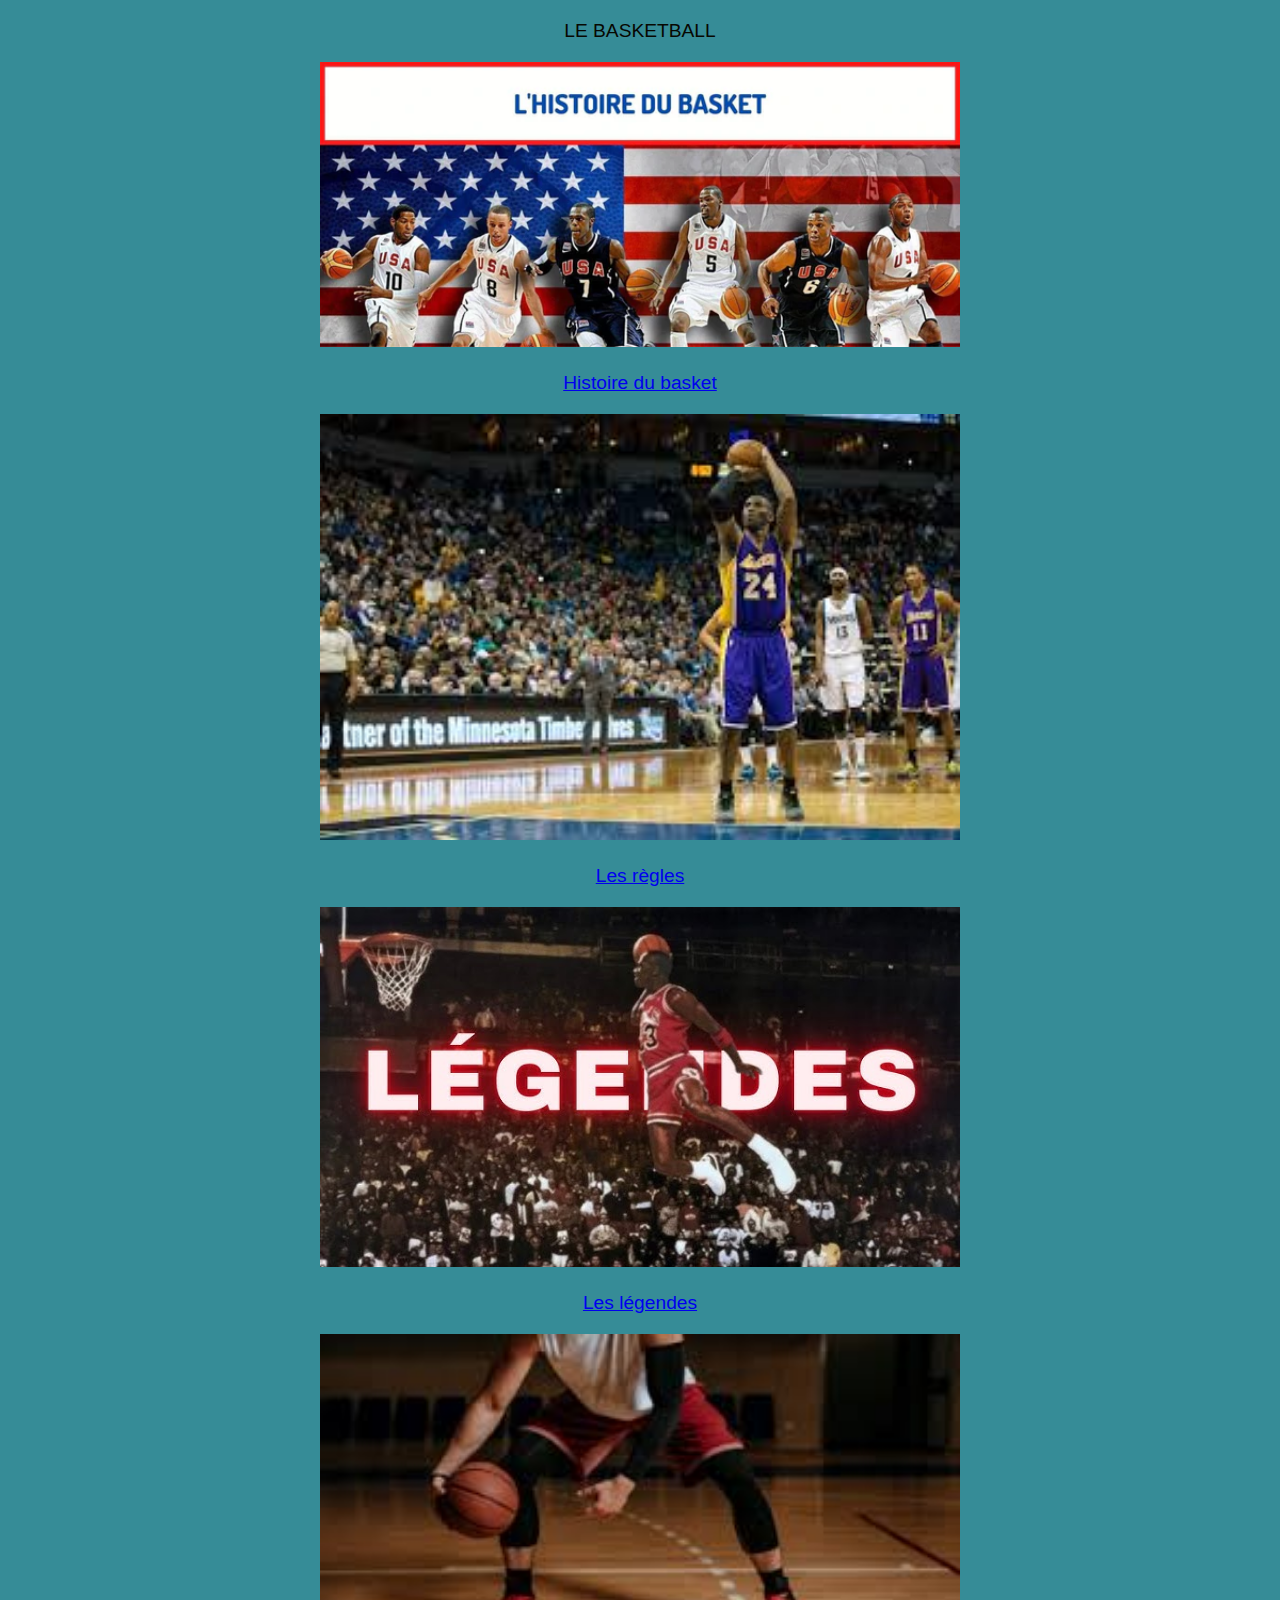
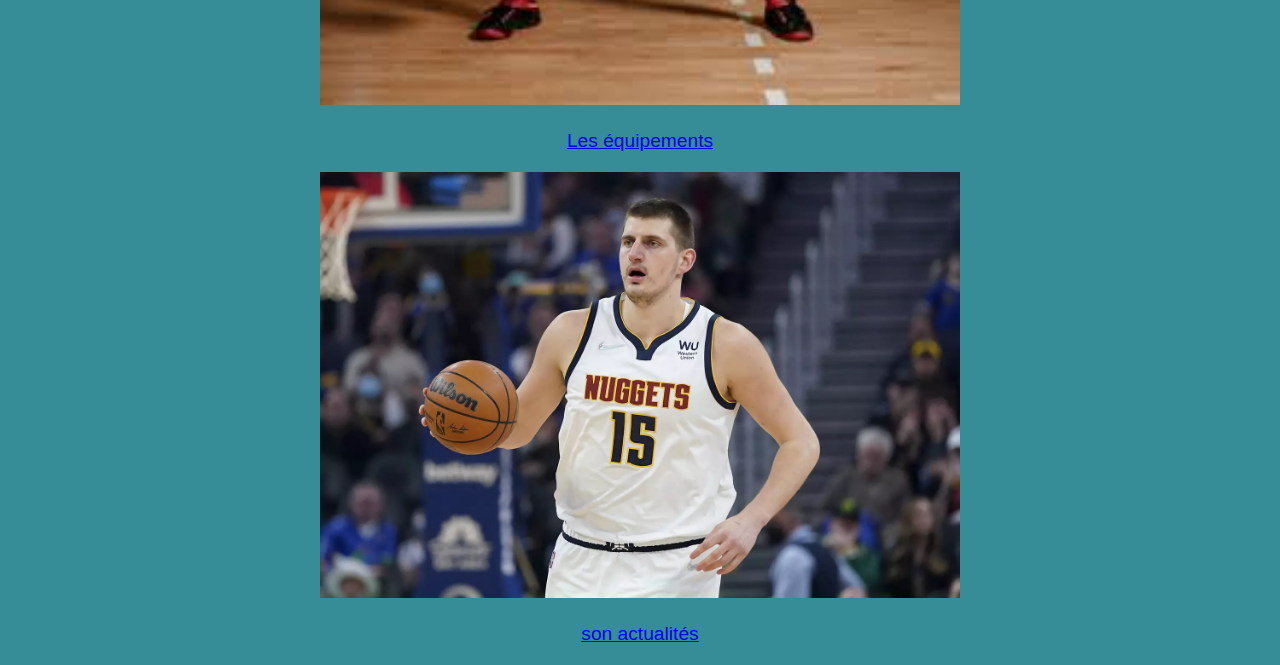
<file: page 1.html>
<!DOCTYPE html>
<html lang="fr">
<head>
<link href="maFeuilledeStyle.css" rel="stylesheet" type="text/css" media="all" />
<meta charset="UTF-8">
<meta name="viewport" content="width=device-width, initial-scale=1.0">
<title>Le basketball </title>
</head>
<body>
<p id = "para1">LE BASKETBALL</p>
<p id = "para2"><img src="photo1.jpg" alt="Premiere image "width=50% height=10% float:left></p>
<p id = <p id="para3"><a href="page3.html">Histoire du basket</a></p>
<p id = "para4"> <img src="photo2.jpeg" alt="Deuxième image "width=50% height=10% /> </p>
<p id="para4"><a href="page4.html">Les règles</a></p>
<p id = "para4"> <img src="photo3.jpg" alt="Deuxième image "width=50% height=10% /> </p>
<p id = <p id = <p id="para3"><a href="page5.html">Les légendes</a></p>
<p id = "para4"> <img src="photo4.jpeg" alt="Deuxième image "width=50% height=10% /> </p>
<p id = <p id="para3"><a href="page6.html">Les équipements</a></p>
<p id = "para4"> <img src="photo5.webp" alt="Deuxième image "width=50% height=10% /> </p>
<p id = <p id="para3"><a href="page7.html">son actualités</a></p>


</body>
</file>
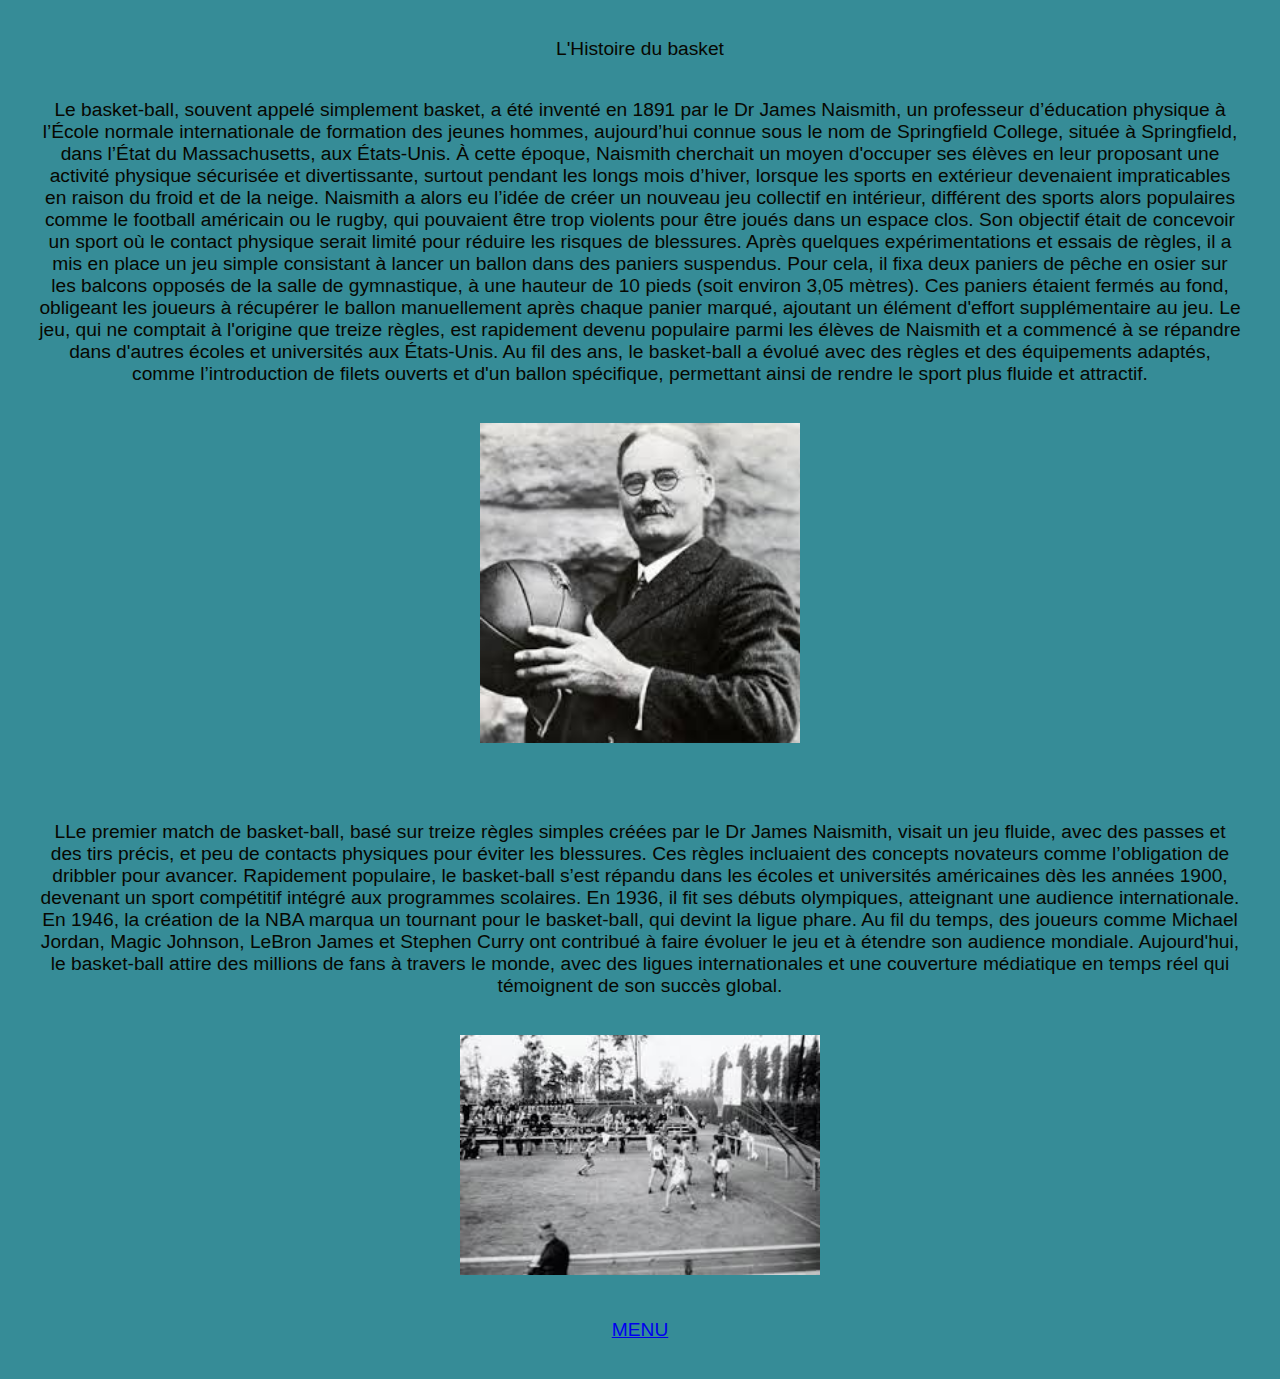
<file: page3.html>
<!DOCTYPE html>
<html lang="fr">
<head>
<link href="maFeuilledeStyle3.css" rel="stylesheet" type="text/css" media="all" />
<meta charset="UTF-8">
<meta name="viewport" content="width=device-width, initial-scale=1.0">
<title>Le basketball </title>
<p>L'Histoire du basket</p>
</head>
<body>
    <p>Le basket-ball, souvent appelé simplement basket, a été inventé en 1891 par le Dr James Naismith, un professeur d’éducation physique à l’École normale internationale de formation des jeunes hommes, aujourd’hui connue sous le nom de Springfield College, située à Springfield, dans l’État du Massachusetts, aux États-Unis. À cette époque, Naismith cherchait un moyen d'occuper ses élèves en leur proposant une activité physique sécurisée et divertissante, surtout pendant les longs mois d’hiver, lorsque les sports en extérieur devenaient impraticables en raison du froid et de la neige.

        Naismith a alors eu l’idée de créer un nouveau jeu collectif en intérieur, différent des sports alors populaires comme le football américain ou le rugby, qui pouvaient être trop violents pour être joués dans un espace clos. Son objectif était de concevoir un sport où le contact physique serait limité pour réduire les risques de blessures. Après quelques expérimentations et essais de règles, il a mis en place un jeu simple consistant à lancer un ballon dans des paniers suspendus. Pour cela, il fixa deux paniers de pêche en osier sur les balcons opposés de la salle de gymnastique, à une hauteur de 10 pieds (soit environ 3,05 mètres). Ces paniers étaient fermés au fond, obligeant les joueurs à récupérer le ballon manuellement après chaque panier marqué, ajoutant un élément d'effort supplémentaire au jeu.
        
        Le jeu, qui ne comptait à l'origine que treize règles, est rapidement devenu populaire parmi les élèves de Naismith et a commencé à se répandre dans d'autres écoles et universités aux États-Unis. Au fil des ans, le basket-ball a évolué avec des règles et des équipements adaptés, comme l’introduction de filets ouverts et d'un ballon spécifique, permettant ainsi de rendre le sport plus fluide et attractif.
    </p>
<h1><img src="Unknown.jpeg" alt="Premiere image "width=25% height=10% float:left></h1>
    <br>
 <p>LLe premier match de basket-ball, basé sur treize règles simples créées par le Dr James Naismith, visait un jeu fluide, avec des passes et des tirs précis, et peu de contacts physiques pour éviter les blessures. Ces règles incluaient des concepts novateurs comme l’obligation de dribbler pour avancer. Rapidement populaire, le basket-ball s’est répandu dans les écoles et universités américaines dès les années 1900, devenant un sport compétitif intégré aux programmes scolaires. En 1936, il fit ses débuts olympiques, atteignant une audience internationale. En 1946, la création de la NBA marqua un tournant pour le basket-ball, qui devint la ligue phare. Au fil du temps, des joueurs comme Michael Jordan, Magic Johnson, LeBron James et Stephen Curry ont contribué à faire évoluer le jeu et à étendre son audience mondiale. Aujourd'hui, le basket-ball attire des millions de fans à travers le monde, avec des ligues internationales et une couverture médiatique en temps réel qui témoignent de son succès global.</p>


<p><img src="Unknown-1.jpeg" alt="Premiere image "width=30% height=10% float:left></p>
<p id = <p id="para3"><a href="page 1.html">MENU</a></p>
</body>
</file>
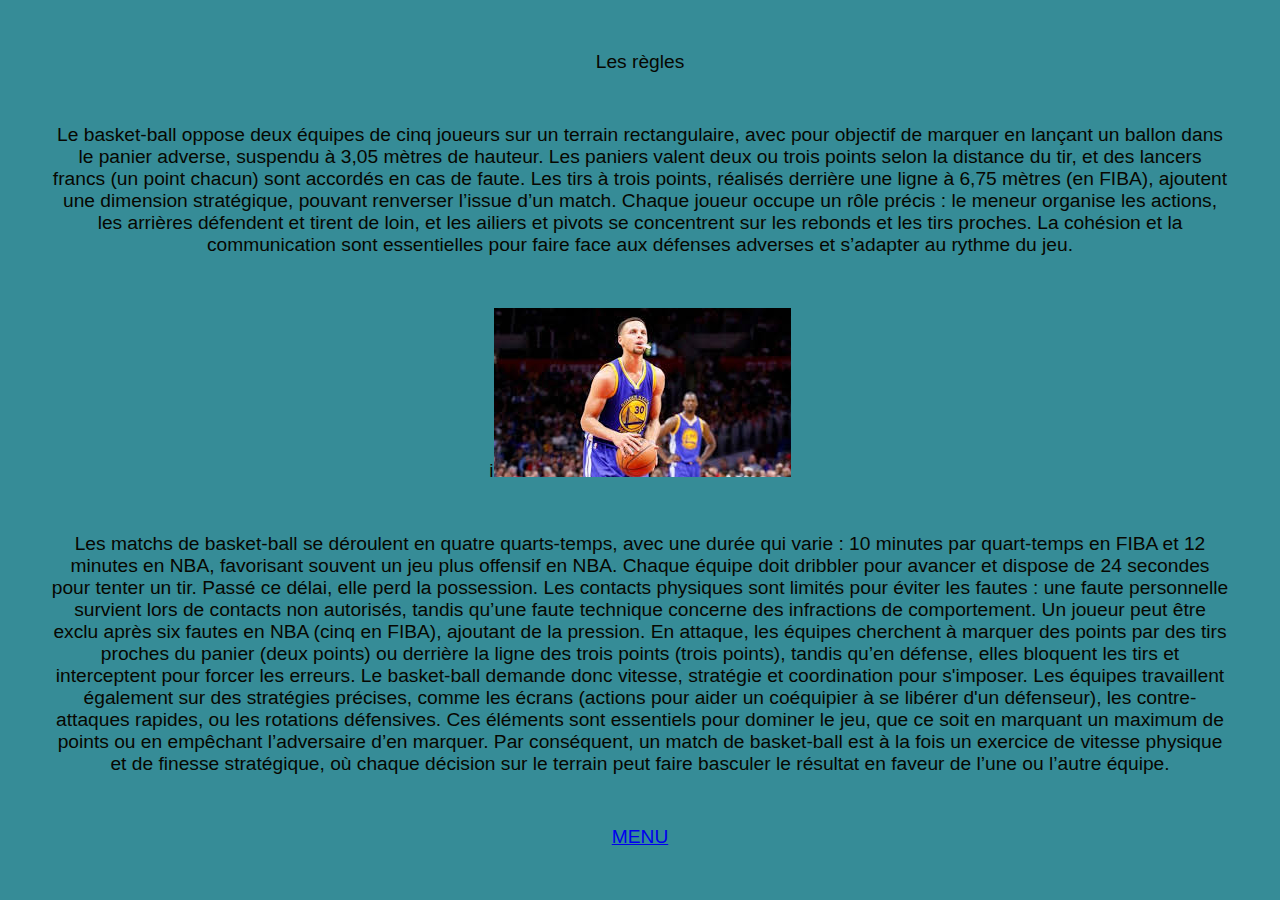
<file: page4.html>
<!DOCTYPE html>
<html lang="fr">
<head>
<link href="maFeuilledeStyle4.css" rel="stylesheet" type="text/css" media="all" />
<meta charset="UTF-8">
<meta name="viewport" content="width=device-width, initial-scale=1.0">
<title>Le basketball </title>
<p>Les règles</p>
</head>
<body>
    <p>Le basket-ball oppose deux équipes de cinq joueurs sur un terrain rectangulaire, avec pour objectif de marquer en lançant un ballon dans le panier adverse, suspendu à 3,05 mètres de hauteur. Les paniers valent deux ou trois points selon la distance du tir, et des lancers francs (un point chacun) sont accordés en cas de faute. Les tirs à trois points, réalisés derrière une ligne à 6,75 mètres (en FIBA), ajoutent une dimension stratégique, pouvant renverser l’issue d’un match.

        Chaque joueur occupe un rôle précis : le meneur organise les actions, les arrières défendent et tirent de loin, et les ailiers et pivots se concentrent sur les rebonds et les tirs proches. La cohésion et la communication sont essentielles pour faire face aux défenses adverses et s’adapter au rythme du jeu.</p>
    <p>i<img src="Unknown-5.jpeg" </p>
    <p>Les matchs de basket-ball se déroulent en quatre quarts-temps, avec une durée qui varie : 10 minutes par quart-temps en FIBA et 12 minutes en NBA, favorisant souvent un jeu plus offensif en NBA. Chaque équipe doit dribbler pour avancer et dispose de 24 secondes pour tenter un tir. Passé ce délai, elle perd la possession. Les contacts physiques sont limités pour éviter les fautes : une faute personnelle survient lors de contacts non autorisés, tandis qu’une faute technique concerne des infractions de comportement. Un joueur peut être exclu après six fautes en NBA (cinq en FIBA), ajoutant de la pression. En attaque, les équipes cherchent à marquer des points par des tirs proches du panier (deux points) ou derrière la ligne des trois points (trois points), tandis qu’en défense, elles bloquent les tirs et interceptent pour forcer les erreurs. Le basket-ball demande donc vitesse, stratégie et coordination pour s'imposer.
        
        Les équipes travaillent également sur des stratégies précises, comme les écrans (actions pour aider un coéquipier à se libérer d'un défenseur), les contre-attaques rapides, ou les rotations défensives. Ces éléments sont essentiels pour dominer le jeu, que ce soit en marquant un maximum de points ou en empêchant l’adversaire d’en marquer. Par conséquent, un match de basket-ball est à la fois un exercice de vitesse physique et de finesse stratégique, où chaque décision sur le terrain peut faire basculer le résultat en faveur de l’une ou l’autre équipe.</p>
    <p id = <p id="para3"><a href="page 1.html">MENU</a></p>
</file>
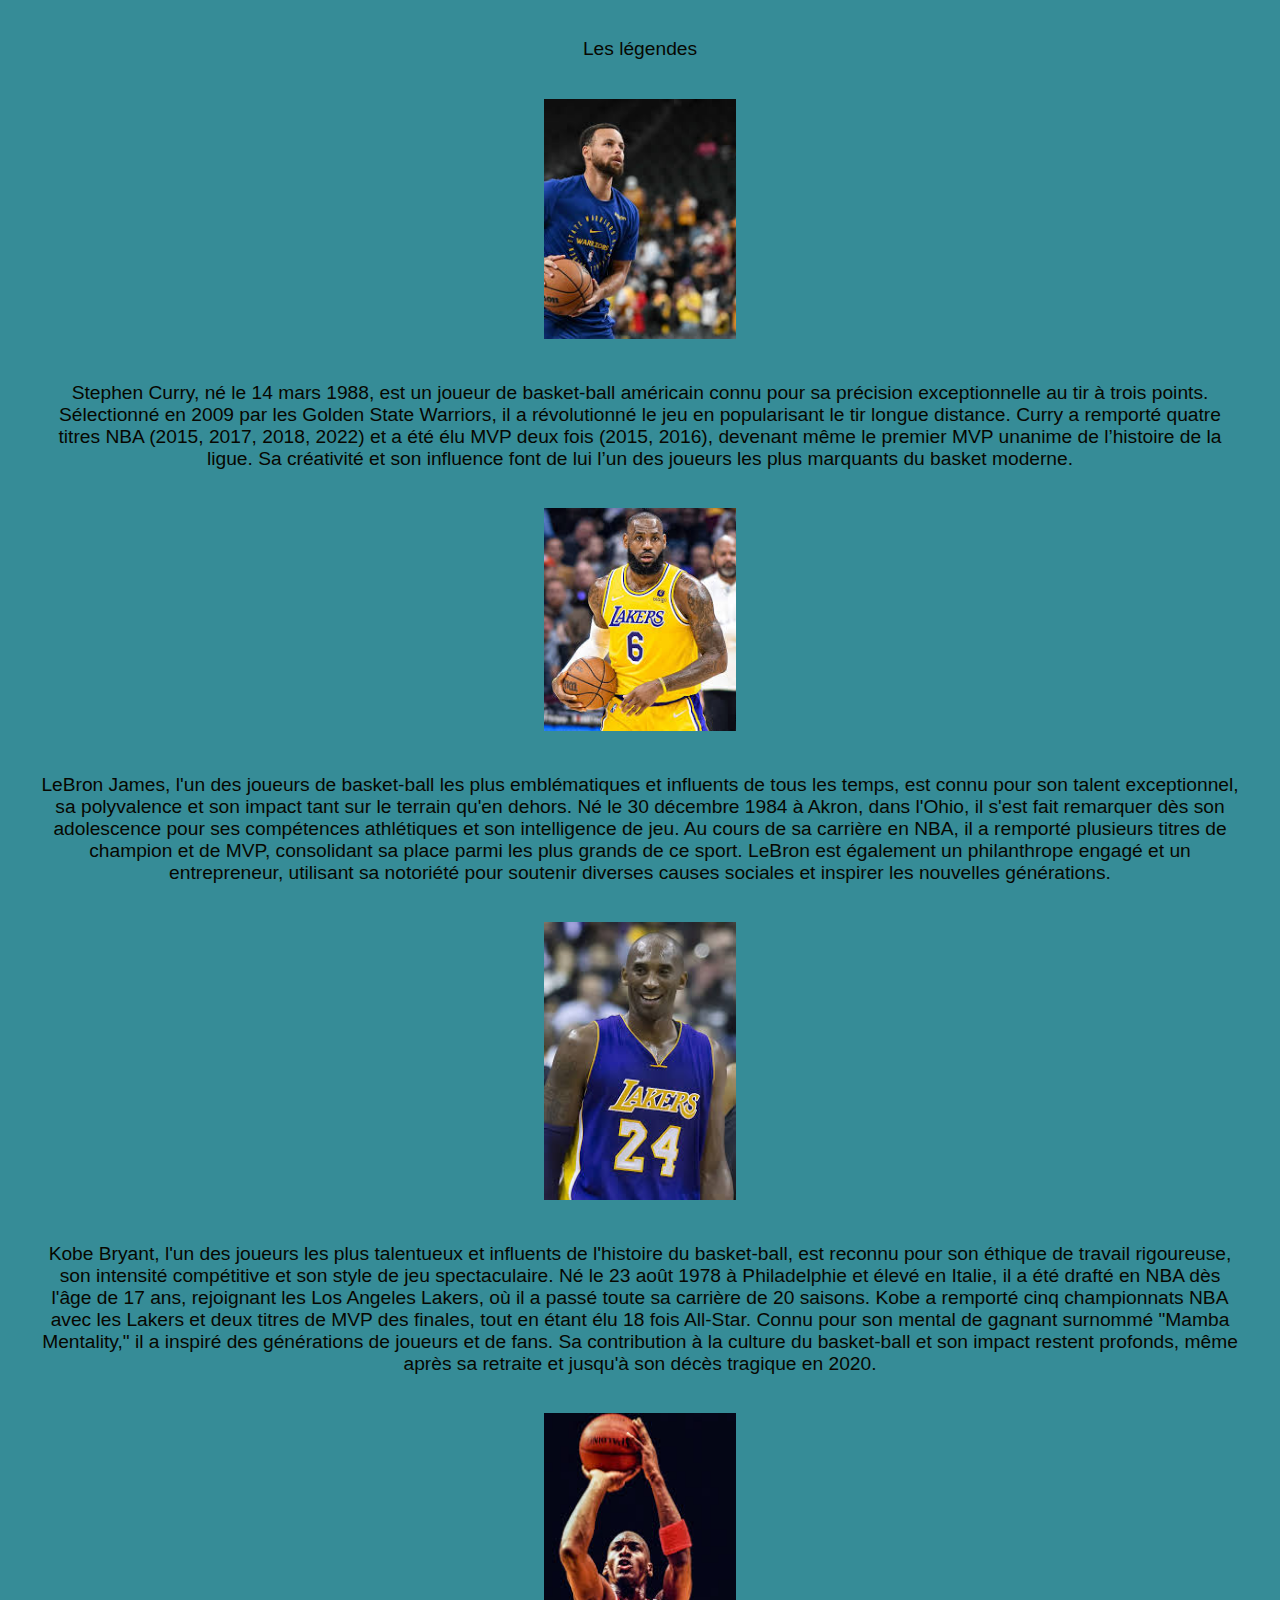
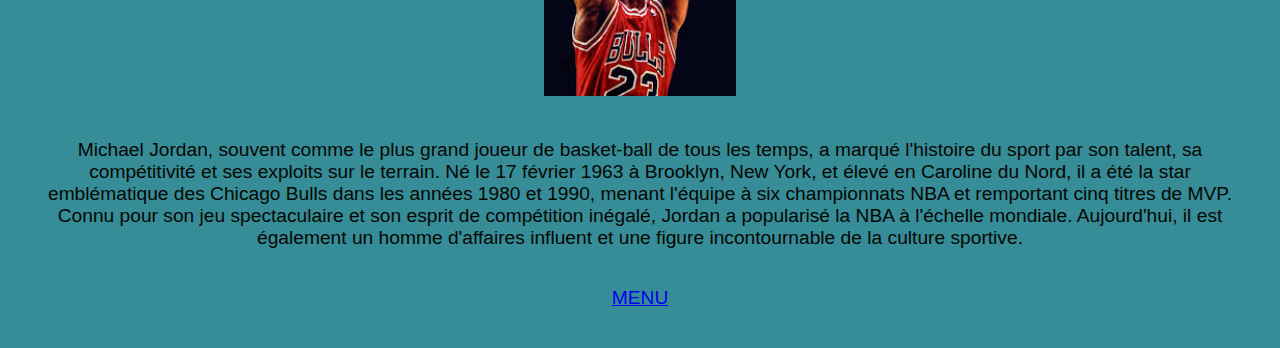
<file: page5.html>
<!DOCTYPE html>
<html lang="fr">
<head>
<link href="maFeuilledeStyle5.css" rel="stylesheet" type="text/css" media="all" />
<meta charset="UTF-8">
<meta name="viewport" content="width=device-width, initial-scale=1.0">
<title>Le basketball </title>
<p>Les légendes</p>
</head>
<body>
    <h1><img src="Unknown-2.jpeg" alt="Premiere image "width=15% height=10% float:left></h1>
    <p>Stephen Curry, né le 14 mars 1988, est un joueur de basket-ball américain connu pour sa précision exceptionnelle au tir à trois points. Sélectionné en 2009 par les Golden State Warriors, il a révolutionné le jeu en popularisant le tir longue distance. Curry a remporté quatre titres NBA (2015, 2017, 2018, 2022) et a été élu MVP deux fois (2015, 2016), devenant même le premier MVP unanime de l’histoire de la ligue. Sa créativité et son influence font de lui l’un des joueurs les plus marquants du basket moderne.</h1>
    <h1><img src="Unknown-18.jpeg" alt="Premiere image "width=15% height=10% float:left></h1>
    <p>LeBron James, l'un des joueurs de basket-ball les plus emblématiques et influents de tous les temps, est connu pour son talent exceptionnel, sa polyvalence et son impact tant sur le terrain qu'en dehors. Né le 30 décembre 1984 à Akron, dans l'Ohio, il s'est fait remarquer dès son adolescence pour ses compétences athlétiques et son intelligence de jeu. Au cours de sa carrière en NBA, il a remporté plusieurs titres de champion et de MVP, consolidant sa place parmi les plus grands de ce sport. LeBron est également un philanthrope engagé et un entrepreneur, utilisant sa notoriété pour soutenir diverses causes sociales et inspirer les nouvelles générations.</p>
    <h1><img src="Unknown-14.jpeg" alt="Premiere image "width=15% height=10% float:left></h1>
    <p>Kobe Bryant, l'un des joueurs les plus talentueux et influents de l'histoire du basket-ball, est reconnu pour son éthique de travail rigoureuse, son intensité compétitive et son style de jeu spectaculaire. Né le 23 août 1978 à Philadelphie et élevé en Italie, il a été drafté en NBA dès l'âge de 17 ans, rejoignant les Los Angeles Lakers, où il a passé toute sa carrière de 20 saisons. Kobe a remporté cinq championnats NBA avec les Lakers et deux titres de MVP des finales, tout en étant élu 18 fois All-Star. Connu pour son mental de gagnant surnommé "Mamba Mentality," il a inspiré des générations de joueurs et de fans. Sa contribution à la culture du basket-ball et son impact restent profonds, même après sa retraite et jusqu'à son décès tragique en 2020.</p>
    <h1><img src="Unknown-17.jpeg" alt="Premiere image "width=15% height=10% float:left></h1>
    <p> Michael Jordan, souvent comme le plus grand joueur de basket-ball de tous les temps, a marqué l'histoire du sport par son talent, sa compétitivité et ses exploits sur le terrain. Né le 17 février 1963 à Brooklyn, New York, et élevé en Caroline du Nord, il a été la star emblématique des Chicago Bulls dans les années 1980 et 1990, menant l'équipe à six championnats NBA et remportant cinq titres de MVP. Connu pour son jeu spectaculaire et son esprit de compétition inégalé, Jordan a popularisé la NBA à l'échelle mondiale. Aujourd'hui, il est également un homme d'affaires influent et une figure incontournable de la culture sportive.
    </p>
    <p id = <p id="para3"><a href="page 1.html">MENU</a></p>
</body>
</file>
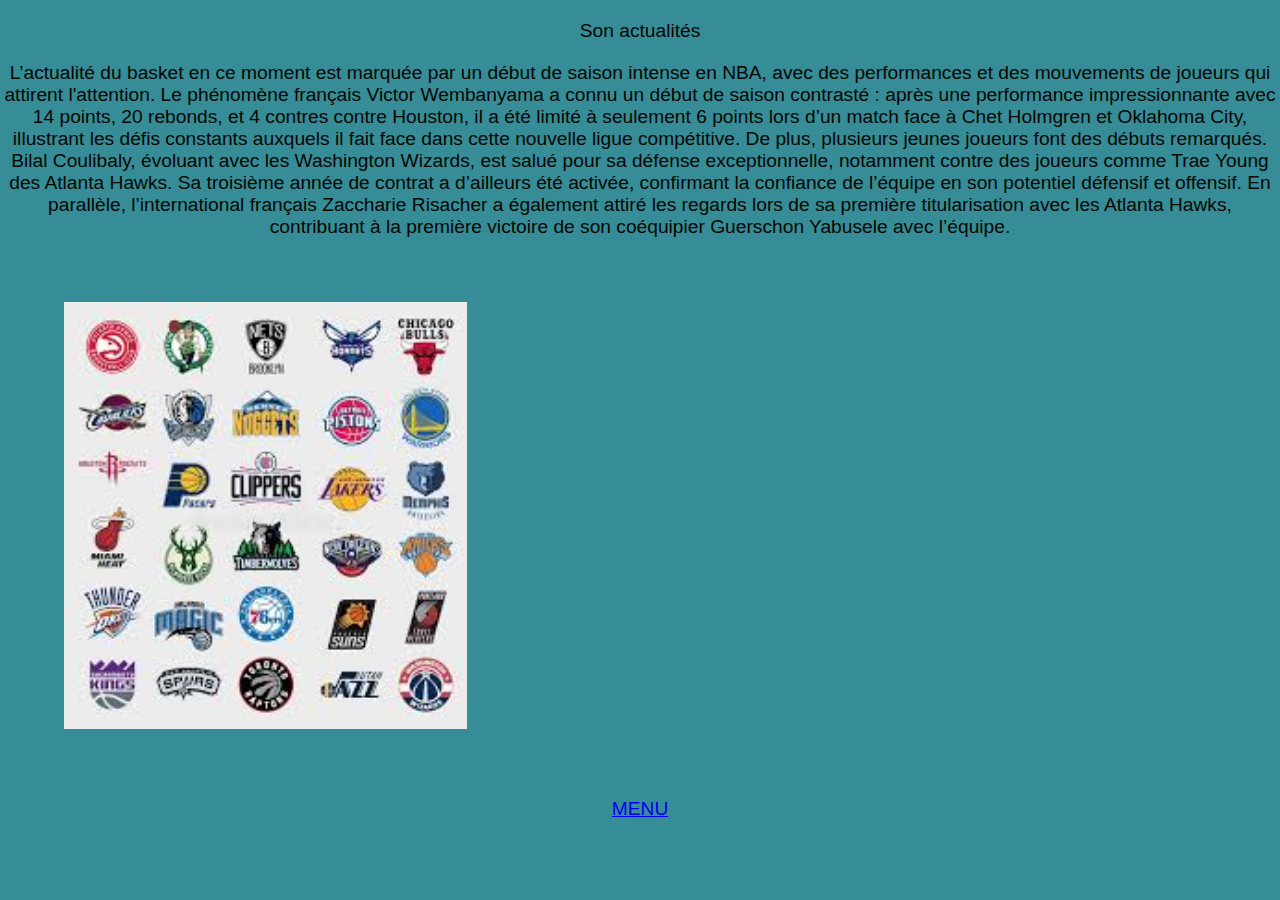
<file: page7.html>
<!DOCTYPE html>
<html lang="fr">
<head>
<link href="maFeuilledestyle8.css" rel="stylesheet" type="text/css" media="all" />
<meta charset="UTF-8">
<meta name="viewport" content="width=device-width, initial-scale=1.0">
<title>Le basketball </title>
<p>Son actualités</p>
</head>
<body>
        <p>L’actualité du basket en ce moment est marquée par un début de saison intense en NBA, avec des performances et des mouvements de joueurs qui attirent l'attention. Le phénomène français Victor Wembanyama a connu un début de saison contrasté : après une performance impressionnante avec 14 points, 20 rebonds, et 4 contres contre Houston, il a été limité à seulement 6 points lors d’un match face à Chet Holmgren et Oklahoma City, illustrant les défis constants auxquels il fait face dans cette nouvelle ligue compétitive.

        De plus, plusieurs jeunes joueurs font des débuts remarqués. Bilal Coulibaly, évoluant avec les Washington Wizards, est salué pour sa défense exceptionnelle, notamment contre des joueurs comme Trae Young des Atlanta Hawks. Sa troisième année de contrat a d’ailleurs été activée, confirmant la confiance de l’équipe en son potentiel défensif et offensif.
        
        En parallèle, l’international français Zaccharie Risacher a également attiré les regards lors de sa première titularisation avec les Atlanta Hawks, contribuant à la première victoire de son coéquipier Guerschon Yabusele avec l’équipe.</p>
        <h1><img src="Unknown-11.jpeg" alt="Premiere image "width=35% height=10% float:left id = "para2"></h1>
    <p id = <p id="para3"><a href="page 1.html">MENU</a></p>
</body>
</file>
<file: maFeuilledeStyle.css>
body {
    background-color: #368c97;
    font-family: 'Arial', sans-serif;
    margin: 0;
    padding: 0;
 }
 
 
 header {
    background-color: #004d40;
    color: white;
    padding: 20px;
    text-align: center;
 }
 
 
 h1 {
    color: #1e1d07;
    font-size: 3em;
    margin-bottom: 10px;
 }
 
 
 p {
    color: #070701;
    text-align: center;
    font-size: 1.2em;
    margin: 20px 0;
 }
 
 
 .container {
    max-width: 1200px;
    margin: 0 auto;
    padding: 20px;
 }
 
 .button {
    background-color: #ff6f00;
    color: white;
    padding: 10px 20px;
    border: none;
    border-radius: 5px;
    cursor: pointer;
    text-align: left;
 }
 
 .button:hover {
    background-color: #e70f57;
 }
 
 footer {
    background-color: #ee1e2f;
    color: rgb(204, 18, 18);
    text-align: left;
    padding: 10px 0;
    position: relative;
    bottom: 0;
    width: 100%;
 }
</file>
<file: maFeuilledeStyle3.css>
body {
    background-color: #368c97;
    font-family: 'Arial', sans-serif;
    margin: 0;
    padding: 0;
 }
 
 header {
    background-color: #004d40;
    color: white;
    padding: 20px;
    text-align: center;
 }
 
 
 h1 {
    color: #b9b61e;
    font-size: 3em;
    margin-bottom: 10px;
    text-align: center;
 }
 
 
 p {
    color: #070701;
    text-align: center;
    font-size: 1.2em;
    margin: 3%;
 }
 
 
 .container {
    max-width: 1200px;
    margin: 0 auto;
    padding: 20px;
 }
 
 .button {
    background-color: #ff6f00;
    color: white;
    padding: 10px 20px;
    border: none;
    border-radius: 5px;
    cursor: pointer;
    text-align: center;
 }
 
 .button:hover {
    background-color: #e70f57;
 }
 
 footer {
    background-color: #ee1e2f;
    color: rgb(204, 18, 18);
    text-align: left;
    padding: 10px 0;
    position: relative;
    bottom: 0;
    width: 100%;
 }
</file>
<file: maFeuilledeStyle4.css>
body {
    background-color: #368c97;
    font-family: 'Arial', sans-serif;
    margin: 0;
    padding: 0;
 }
 
 header {
    background-color: #004d40;
    color: white;
    padding: 20px;
    text-align: center;
 }
 
 
 h1 {
    color: #b9b61e;
    font-size: 3em;
    margin-bottom: 10px;
 }
 
 
 p {
    color: #070701;
    text-align: center;
    font-size: 1.2em;
    margin: 4%;
 }
 
 
 .container {
    max-width: 1200px;
    margin: 0 auto;
    padding: 20px;
 }
 
 .button {
    background-color: #ff6f00;
    color: white;
    padding: 10px 20px;
    border: none;
    border-radius: 5px;
    cursor: pointer;
    text-align: center;
 }
 
 .button:hover {
    background-color: #e70f57;
 }
 
 footer {
    background-color: #ee1e2f;
    color: rgb(204, 18, 18);
    text-align: left;
    padding: 10px 0;
    position: relative;
    bottom: 0;
    width: 100%;
 }
</file>
<file: maFeuilledeStyle5.css>
body {
    background-color: #368c97;
    font-family: 'Arial', sans-serif;
    margin: 0;
    padding: 0;
 }
 
 
 header {
    background-color: #004d40;
    color: white;
    padding: 20px;
    text-align: center;
 }
 
 
 h1 {
    color: #151403;
    font-size: 1.2em;
    margin-bottom: 20px;
    text-align: center;
 }
 
 
 p {
    color: #070701;
    text-align: center;
    font-size: 1.2em;
    margin: 20px 0;
    align: left;
    margin: 3%;
 }
 
 
 .container {
    max-width: 1200px;
    margin: 0 auto;
    padding: 20px;
 }
 
 .button {
    background-color: #ff6f00;
    color: white;
    padding: 10px 20px;
    border: none;
    border-radius: 5px;
    cursor: pointer;
    text-align: left;
 }
 
 .button:hover {
    background-color: #e70f57;
 }
 
 footer {
    background-color: #ee1e2f;
    color: rgb(204, 18, 18);
    text-align: left;
    padding: 10px 0;
    position: relative;
    bottom: 0;
    width: 100%;
 }
</file>
<file: maFeuilledestyle8.css>
body {
    background-color: #368c97;
    font-family: 'Arial', sans-serif;
    margin: 0;
    padding: 0;
 }
 
 
 header {
    background-color: #004d40;
    color: white;
    padding: 20px;
    text-align: center;
 }
 
 
 h1 {
    color: #151403;
    font-size: 1.2em;
    margin-bottom: 20px;
    text-align: left;
    margin: 5%
 }
 
 h2 {
    color: #151403;
    font-size: 1.2em;
    margin-bottom: 20px;
    text-align: right;
    margin: 5%
 }
 
 p {
    color: #070701;
    text-align: center;
    font-size: 1.2em;
    margin: 20px 0;
 }
 
 
 .container {
    max-width: 1200px;
    margin: 0 auto;
    padding: 20px;
 }
 
 .button {
    background-color: #ff6f00;
    color: white;
    padding: 10px 20px;
    border: none;
    border-radius: 5px;
    cursor: pointer;
    text-align: left;
 }
 
 .button:hover {
    background-color: #e70f57;
 }
 
 footer {
    background-color: #ee1e2f;
    color: rgb(204, 18, 18);
    text-align: left;
    padding: 10px 0;
    position: relative;
    bottom: 0;
    width: 100%;
 }
</file>
